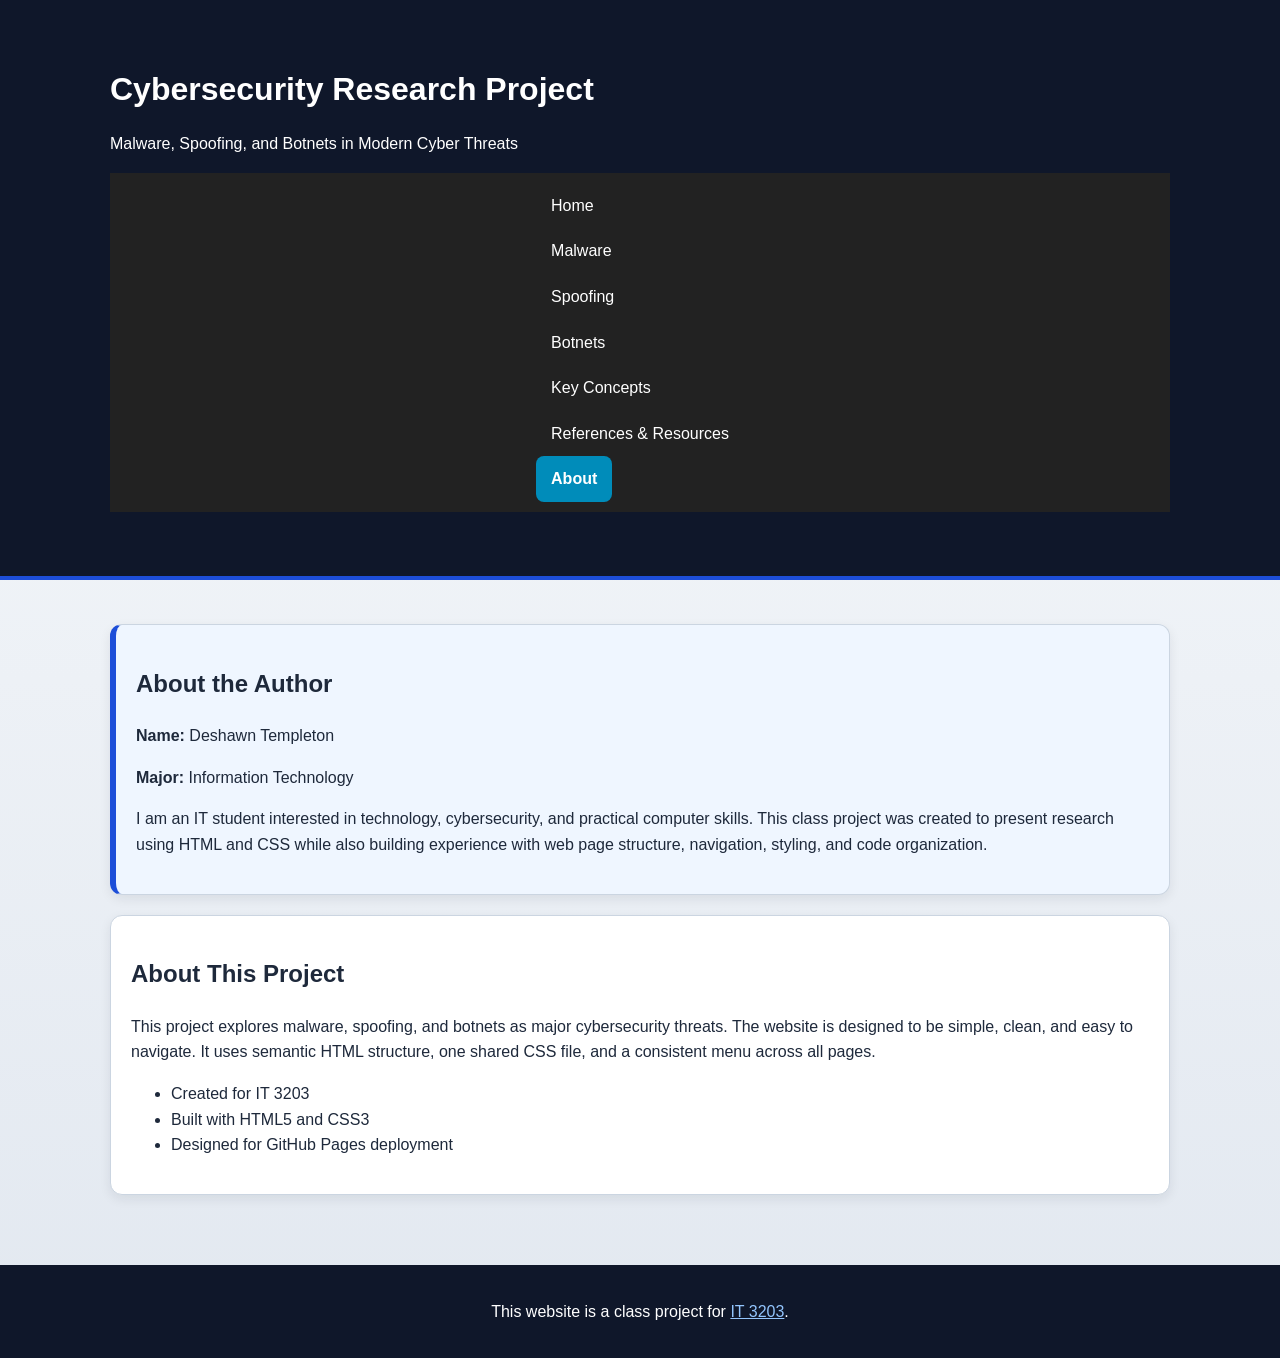
<file: about.html>
<!DOCTYPE html>
<html lang="en">
<head>
  <meta charset="UTF-8">
  <meta name="viewport" content="width=device-width, initial-scale=1.0">
  <title>Cybersecurity Research Project | About</title>
  <link rel="stylesheet" href="style.css">
</head>
<body>
  <header>
    <div class="container">
      <h1 id="site-title">Cybersecurity Research Project</h1>
      <p>Malware, Spoofing, and Botnets in Modern Cyber Threats</p>
      <nav>
        <ul>
          <li><a href="index.html">Home</a></li>
          <li><a href="malware.html">Malware</a></li>
          <li><a href="spoofing.html">Spoofing</a></li>
          <li><a href="botnets.html">Botnets</a></li>
          <li><a href="keyconcepts.html">Key Concepts</a></li>
          <li><a href="resources.html">References & Resources</a></li>
          <li><a href="about.html" class="active">About</a></li>
        </ul>
      </nav>
    </div>
  </header>

  <main class="container">
    <article class="card profile-box">
      <h2>About the Author</h2>
      <p><strong>Name:</strong> Deshawn Templeton</p>
      <p><strong>Major:</strong> Information Technology</p>
      <p>
        I am an IT student interested in technology, cybersecurity, and practical computer skills. This class project was created to present research
        using HTML and CSS while also building experience with web page structure, navigation, styling, and code organization.
      </p>
    </article>

    <article class="card">
      <h2>About This Project</h2>
      <p>
        This project explores malware, spoofing, and botnets as major cybersecurity threats. The website is designed to be simple, clean,
        and easy to navigate. It uses semantic HTML structure, one shared CSS file, and a consistent menu across all pages.
      </p>
      <ul>
        <li>Created for IT 3203</li>
        <li>Built with HTML5 and CSS3</li>
        <li>Designed for GitHub Pages deployment</li>
      </ul>
    </article>
  </main>

  <footer>
    <p>This website is a class project for <a href="https://ksuweb.github.io/IT3203/" target="_blank">IT 3203</a>.</p>
  </footer>
</body>
</html>
</file>
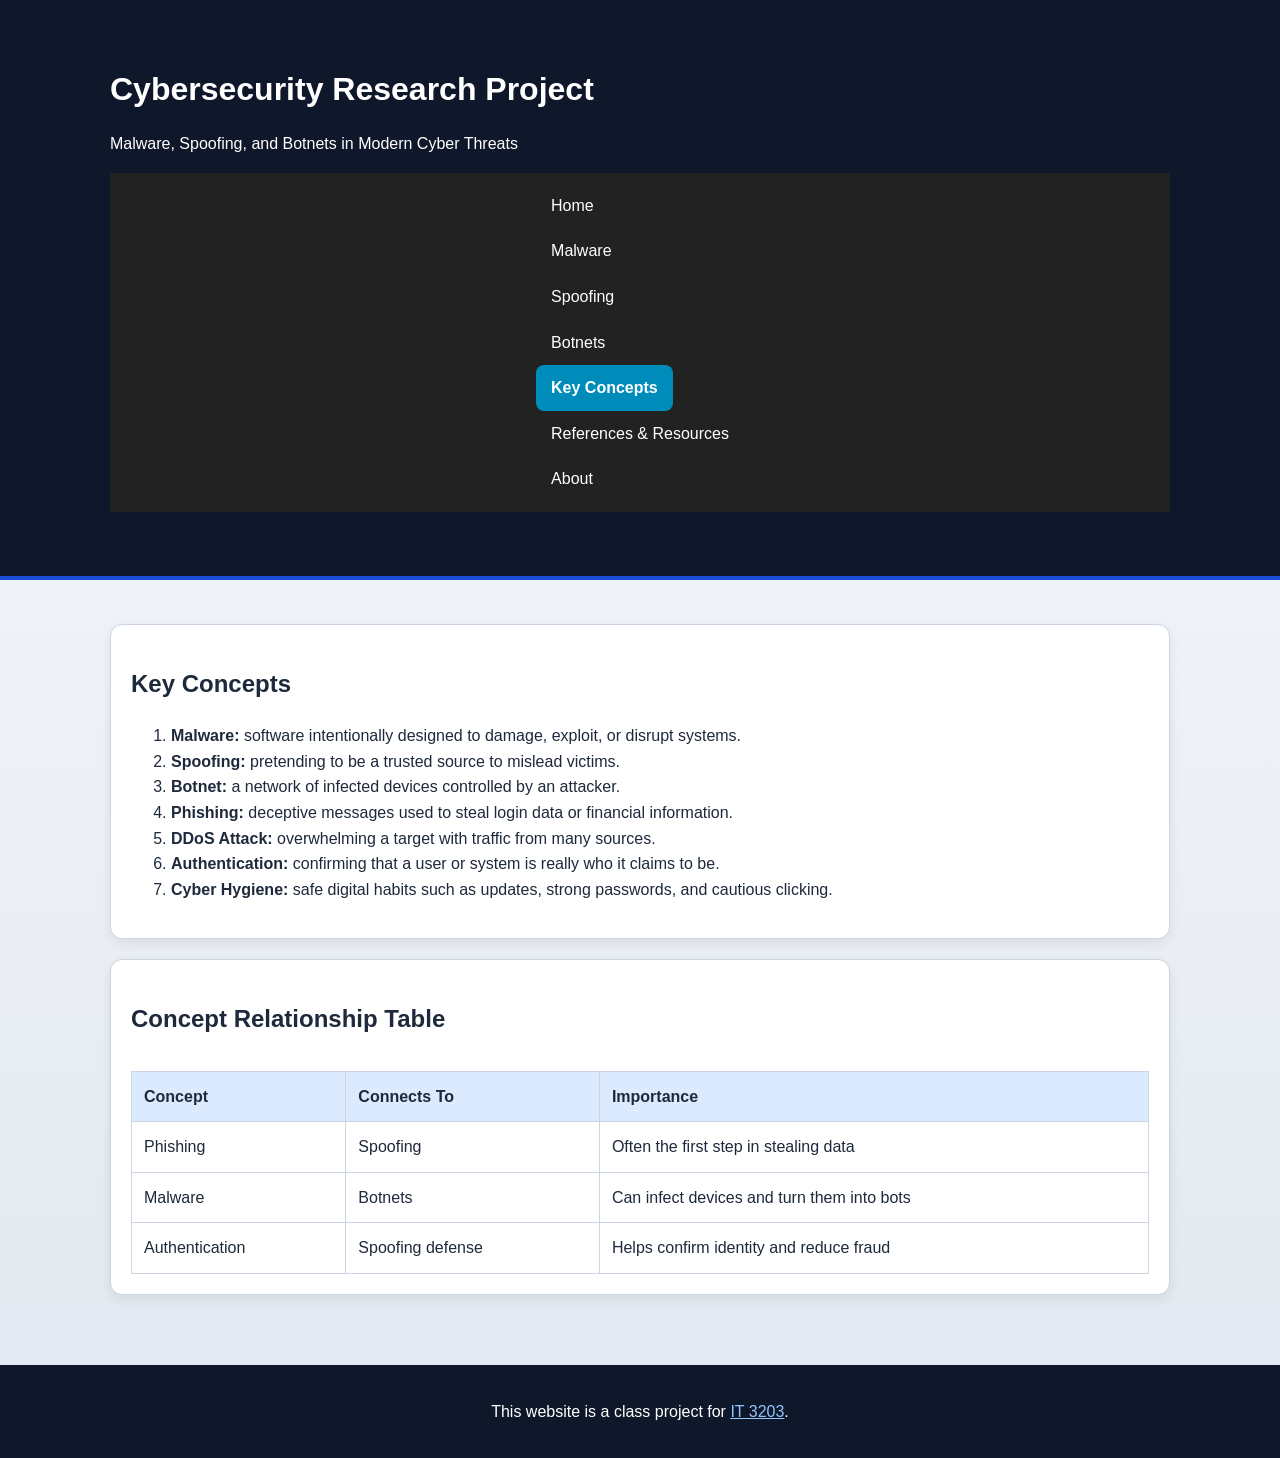
<file: keyconcepts.html>
<!DOCTYPE html>
<html lang="en">
<head>
  <meta charset="UTF-8">
  <meta name="viewport" content="width=device-width, initial-scale=1.0">
  <title>Cybersecurity Research Project | Key Concepts</title>
  <link rel="stylesheet" href="style.css">
</head>
<body>
  <header>
    <div class="container">
      <h1 id="site-title">Cybersecurity Research Project</h1>
      <p>Malware, Spoofing, and Botnets in Modern Cyber Threats</p>
      <nav>
        <ul>
          <li><a href="index.html">Home</a></li>
          <li><a href="malware.html">Malware</a></li>
          <li><a href="spoofing.html">Spoofing</a></li>
          <li><a href="botnets.html">Botnets</a></li>
          <li><a href="keyconcepts.html" class="active">Key Concepts</a></li>
          <li><a href="resources.html">References & Resources</a></li>
          <li><a href="about.html">About</a></li>
        </ul>
      </nav>
    </div>
  </header>

  <main class="container">
    <article class="card">
      <h2>Key Concepts</h2>
      <ol>
        <li><strong>Malware:</strong> software intentionally designed to damage, exploit, or disrupt systems.</li>
        <li><strong>Spoofing:</strong> pretending to be a trusted source to mislead victims.</li>
        <li><strong>Botnet:</strong> a network of infected devices controlled by an attacker.</li>
        <li><strong>Phishing:</strong> deceptive messages used to steal login data or financial information.</li>
        <li><strong>DDoS Attack:</strong> overwhelming a target with traffic from many sources.</li>
        <li><strong>Authentication:</strong> confirming that a user or system is really who it claims to be.</li>
        <li><strong>Cyber Hygiene:</strong> safe digital habits such as updates, strong passwords, and cautious clicking.</li>
      </ol>
    </article>

    <article class="card">
      <h2>Concept Relationship Table</h2>
      <div class="table-wrap">
        <table>
          <thead>
            <tr>
              <th>Concept</th>
              <th>Connects To</th>
              <th>Importance</th>
            </tr>
          </thead>
          <tbody>
            <tr>
              <td>Phishing</td>
              <td>Spoofing</td>
              <td>Often the first step in stealing data</td>
            </tr>
            <tr>
              <td>Malware</td>
              <td>Botnets</td>
              <td>Can infect devices and turn them into bots</td>
            </tr>
            <tr>
              <td>Authentication</td>
              <td>Spoofing defense</td>
              <td>Helps confirm identity and reduce fraud</td>
            </tr>
          </tbody>
        </table>
      </div>
    </article>
  </main>

  <footer>
    <p>This website is a class project for <a href="https://ksuweb.github.io/IT3203/" target="_blank">IT 3203</a>.</p>
  </footer>
</body>
</html>
</file>
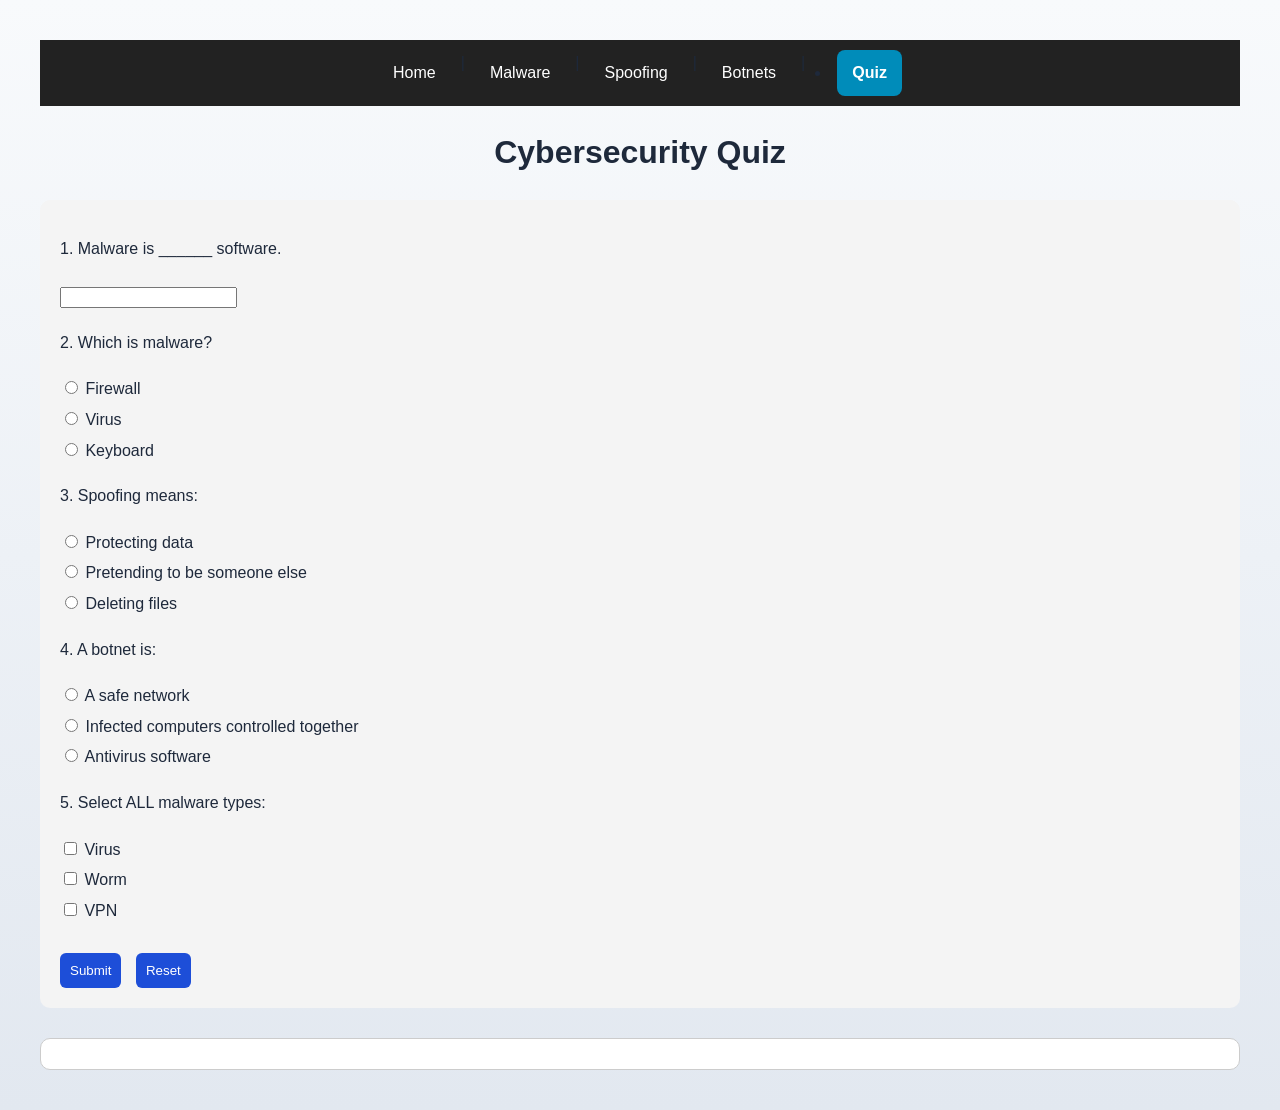
<file: quiz.html>
<!DOCTYPE html>
<html lang="en">
<head>
<meta charset="UTF-8">
<title>Cybersecurity Quiz</title>
<link rel="stylesheet" href="style.css">
<style>
body {
    font-family: Arial;
    margin: 40px;
}

h1 {
    text-align: center;
}

.question {
    margin-bottom: 20px;
}

#results {
    margin-top: 30px;
    padding: 15px;
    border: 1px solid #ccc;
}

.correct { color: green; }
.incorrect { color: red; }

button {
    padding: 10px;
    margin-top: 10px;
    margin-right: 10px;
}
</style>

</head>

<body>

<!-- NAV -->
<nav>
  <a href="index.html">Home</a> |
  <a href="malware.html">Malware</a> |
  <a href="spoofing.html">Spoofing</a> |
  <a href="botnets.html">Botnets</a> |
  <li><a href="quiz.html" class="active">Quiz</a></li>
</nav>

<h1>Cybersecurity Quiz</h1>

<form id="quizForm">

<div class="question">
    <p>1. Malware is ______ software.</p>
    <input type="text" id="q1">
</div>

<div class="question">
    <p>2. Which is malware?</p>
    <input type="radio" name="q2" value="a"> Firewall<br>
    <input type="radio" name="q2" value="b"> Virus<br>
    <input type="radio" name="q2" value="c"> Keyboard<br>
</div>

<div class="question">
    <p>3. Spoofing means:</p>
    <input type="radio" name="q3" value="a"> Protecting data<br>
    <input type="radio" name="q3" value="b"> Pretending to be someone else<br>
    <input type="radio" name="q3" value="c"> Deleting files<br>
</div>

<div class="question">
    <p>4. A botnet is:</p>
    <input type="radio" name="q4" value="a"> A safe network<br>
    <input type="radio" name="q4" value="b"> Infected computers controlled together<br>
    <input type="radio" name="q4" value="c"> Antivirus software<br>
</div>

<div class="question">
    <p>5. Select ALL malware types:</p>
    <input type="checkbox" name="q5" value="virus"> Virus<br>
    <input type="checkbox" name="q5" value="worm"> Worm<br>
    <input type="checkbox" name="q5" value="vpn"> VPN<br>
</div>

<button type="button" onclick="gradeQuiz()">Submit</button>
<button type="reset" onclick="resetQuiz()">Reset</button>

</form>

<div id="results"></div>

<script>
function gradeQuiz() {
    let score = 0;
    let total = 5;
    let output = "";

    // Q1
    let q1 = document.getElementById("q1").value.toLowerCase();
    if (q1 === "malicious") {
        score++;
        output += "<p class='correct'>Q1 Correct</p>";
    } else {
        output += "<p class='incorrect'>Q1 Incorrect (Answer: malicious)</p>";
    }

    // Q2
    let q2 = document.querySelector('input[name="q2"]:checked');
    if (q2 && q2.value === "b") {
        score++;
        output += "<p class='correct'>Q2 Correct</p>";
    } else {
        output += "<p class='incorrect'>Q2 Incorrect (Answer: Virus)</p>";
    }

    // Q3
    let q3 = document.querySelector('input[name="q3"]:checked');
    if (q3 && q3.value === "b") {
        score++;
        output += "<p class='correct'>Q3 Correct</p>";
    } else {
        output += "<p class='incorrect'>Q3 Incorrect (Answer: Pretending to be someone else)</p>";
    }

    // Q4
    let q4 = document.querySelector('input[name="q4"]:checked');
    if (q4 && q4.value === "b") {
        score++;
        output += "<p class='correct'>Q4 Correct</p>";
    } else {
        output += "<p class='incorrect'>Q4 Incorrect (Answer: Infected computers)</p>";
    }

    // Q5
    let selected = document.querySelectorAll('input[name="q5"]:checked');
    let answers = Array.from(selected).map(el => el.value);

    if (answers.includes("virus") && answers.includes("worm") && !answers.includes("vpn")) {
        score++;
        output += "<p class='correct'>Q5 Correct</p>";
    } else {
        output += "<p class='incorrect'>Q5 Incorrect (Answers: Virus & Worm)</p>";
    }

    let percent = (score / total) * 100;
    let result = percent >= 70 ? "PASS" : "FAIL";

    document.getElementById("results").innerHTML = `
        <h2>${result}</h2>
        <h3>Score: ${score}/${total} (${percent}%)</h3>
        <hr>
        <p><strong>Correct Answers:</strong></p>
        <p>Q1: malicious</p>
        <p>Q2: Virus</p>
        <p>Q3: Pretending to be someone else</p>
        <p>Q4: Infected computers</p>
        <p>Q5: Virus & Worm</p>
        <hr>
        ${output}
    `;
}

function resetQuiz() {
    document.getElementById("results").innerHTML = "";
}
</script>

</body>
</html>
</file>
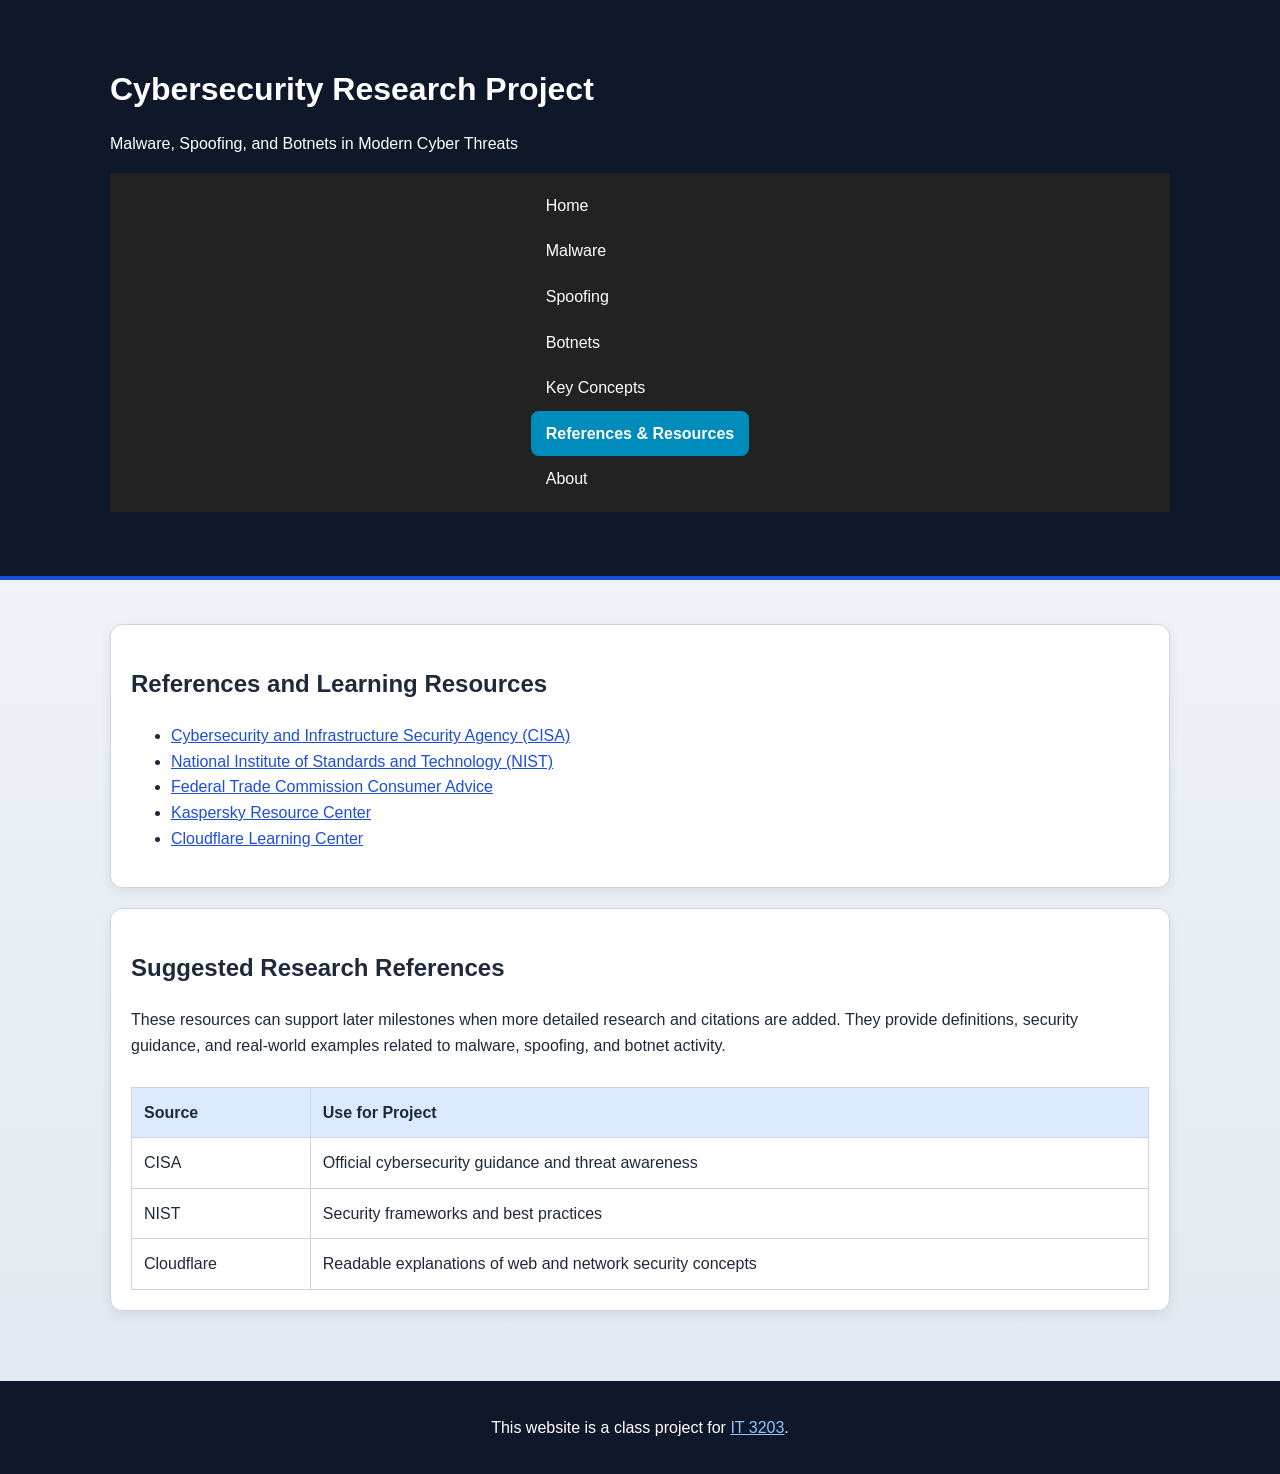
<file: resources.html>
<!DOCTYPE html>
<html lang="en">
<head>
  <meta charset="UTF-8">
  <meta name="viewport" content="width=device-width, initial-scale=1.0">
  <title>Cybersecurity Research Project | References and Resources</title>
  <link rel="stylesheet" href="style.css">
</head>
<body>
  <header>
    <div class="container">
      <h1 id="site-title">Cybersecurity Research Project</h1>
      <p>Malware, Spoofing, and Botnets in Modern Cyber Threats</p>
      <nav>
        <ul>
          <li><a href="index.html">Home</a></li>
          <li><a href="malware.html">Malware</a></li>
          <li><a href="spoofing.html">Spoofing</a></li>
          <li><a href="botnets.html">Botnets</a></li>
          <li><a href="keyconcepts.html">Key Concepts</a></li>
          <li><a href="resources.html" class="active">References & Resources</a></li>
          <li><a href="about.html">About</a></li>
        </ul>
      </nav>
    </div>
  </header>

  <main class="container">
    <article class="card resource-list">
      <h2>References and Learning Resources</h2>
      <ul>
        <li><a href="https://www.cisa.gov/" target="_blank">Cybersecurity and Infrastructure Security Agency (CISA)</a></li>
        <li><a href="https://www.nist.gov/cyberframework" target="_blank">National Institute of Standards and Technology (NIST)</a></li>
        <li><a href="https://consumer.ftc.gov/" target="_blank">Federal Trade Commission Consumer Advice</a></li>
        <li><a href="https://www.kaspersky.com/resource-center" target="_blank">Kaspersky Resource Center</a></li>
        <li><a href="https://www.cloudflare.com/learning/" target="_blank">Cloudflare Learning Center</a></li>
      </ul>
    </article>

    <article class="card">
      <h2>Suggested Research References</h2>
      <p>
        These resources can support later milestones when more detailed research and citations are added.
        They provide definitions, security guidance, and real-world examples related to malware, spoofing, and botnet activity.
      </p>
      <div class="table-wrap">
        <table>
          <thead>
            <tr>
              <th>Source</th>
              <th>Use for Project</th>
            </tr>
          </thead>
          <tbody>
            <tr>
              <td>CISA</td>
              <td>Official cybersecurity guidance and threat awareness</td>
            </tr>
            <tr>
              <td>NIST</td>
              <td>Security frameworks and best practices</td>
            </tr>
            <tr>
              <td>Cloudflare</td>
              <td>Readable explanations of web and network security concepts</td>
            </tr>
          </tbody>
        </table>
      </div>
    </article>
  </main>

  <footer>
    <p>This website is a class project for <a href="https://ksuweb.github.io/IT3203/" target="_blank">IT 3203</a>.</p>
  </footer>
</body>
</html>
</file>
<file: style.css>
/* IT 3203 Project Milestone #3 */
/* Responsive Cybersecurity Website */

:root {
  --primary: #0f172a;
  --secondary: #1d4ed8;
  --accent: #e2e8f0;
  --light: #f8fafc;
  --text: #1e293b;
  --card: #ffffff;
  --border: #cbd5e1;
}

* {
  box-sizing: border-box;
}

/* =========================
   BODY & GENERAL
========================= */

body {
  margin: 0;
  padding: 0;
  font-family: Arial, Helvetica, sans-serif;
  color: var(--text);
  background: linear-gradient(180deg, #f8fafc 0%, #e2e8f0 100%);
  line-height: 1.6;
}

.container {
  width: min(1100px, 92%);
  margin: 24px auto;
  padding: 20px;
}

/* =========================
   HEADER
========================= */

header {
  background: var(--primary);
  color: white;
  padding: 20px;
  border-bottom: 4px solid var(--secondary);
}

#site-title {
  margin: 0;
  font-size: 2rem;
}

/* =========================
   NAVIGATION
========================= */

nav {
  background-color: #222;
  display: flex;
  justify-content: center;
  flex-wrap: wrap;
  padding: 10px;
  gap: 10px;
}

nav a {
  display: inline-block;
  color: white;
  text-decoration: none;
  padding: 10px 15px;
  border-radius: 8px;
  transition: 0.3s;
}

nav a:hover {
  background-color: #555;
}

nav a.active {
  background-color: #008CBA;
  font-weight: bold;
}

/* =========================
   GRID LAYOUT
========================= */

.grid-layout {
  display: grid;
  grid-template-columns: 2fr 1fr;
  gap: 20px;
}

/* =========================
   CARDS
========================= */

.card {
  background: var(--card);
  border: 1px solid var(--border);
  border-radius: 12px;
  padding: 20px;
  box-shadow: 0 4px 12px rgba(15, 23, 42, 0.08);
  margin-bottom: 20px;
}

/* =========================
   IMAGES
========================= */

img,
.hero-image,
.topic-image {
  width: 100%;
  max-width: 500px;
  height: auto;
  border-radius: 12px;
}

.hero-image,
.topic-image {
  border: 2px solid var(--border);
  padding: 8px;
  background: white;
}

/* =========================
   TABLES
========================= */

.table-wrap {
  overflow-x: auto;
}

table {
  width: 100%;
  border-collapse: collapse;
  margin-top: 12px;
}

table,
th,
td {
  border: 1px solid var(--border);
}

th,
td {
  padding: 12px;
  text-align: left;
}

th {
  background: #dbeafe;
}

/* =========================
   QUIZ FORM
========================= */

form {
  background-color: #f4f4f4;
  padding: 20px;
  border-radius: 10px;
}

input,
button {
  margin-top: 10px;
}

button {
  padding: 10px 15px;
  border: none;
  background: var(--secondary);
  color: white;
  border-radius: 6px;
  cursor: pointer;
}

button:hover {
  background: #2563eb;
}

/* =========================
   QUIZ RESULTS
========================= */

#results {
  margin-top: 20px;
  padding: 15px;
  border: 1px solid var(--border);
  border-radius: 10px;
  background: white;
}

.correct {
  color: green;
  font-weight: bold;
}

.incorrect {
  color: red;
  font-weight: bold;
}

/* =========================
   FOOTER
========================= */

footer {
  background: var(--primary);
  color: white;
  text-align: center;
  padding: 18px;
  margin-top: 30px;
}

footer a {
  color: #93c5fd;
}

/* =========================
   LINKS & EXTRA STYLES
========================= */

.resource-list a,
.content-link {
  color: var(--secondary);
}

.resource-list a:hover,
.content-link:hover {
  color: #0f172a;
}

.profile-box {
  background: #eff6ff;
  border-left: 6px solid var(--secondary);
}

.key-term-list li {
  margin-bottom: 8px;
}

.highlight {
  color: var(--secondary);
  font-weight: bold;
}

/* =========================
   RESPONSIVE DESIGN
========================= */

/* Tablets */
@media screen and (max-width: 768px) {

  .grid-layout {
    grid-template-columns: 1fr;
  }

  nav {
    flex-direction: column;
    align-items: center;
  }

  body {
    font-size: 16px;
  }

  .container {
    padding: 15px;
  }
}

/* Phones */
@media screen and (max-width: 480px) {

  nav a {
    width: 100%;
    text-align: center;
  }

  h1 {
    font-size: 24px;
  }

  body {
    font-size: 14px;
  }

  form {
    padding: 10px;
  }

  button {
    width: 100%;
  }
}
nav a.active {
  background-color: #008CBA;
  color: white;
  font-weight: bold;
  border-radius: 8px;
}
nav ul {
  list-style: none;
  padding: 0;
  margin: 0;
}
</file>
